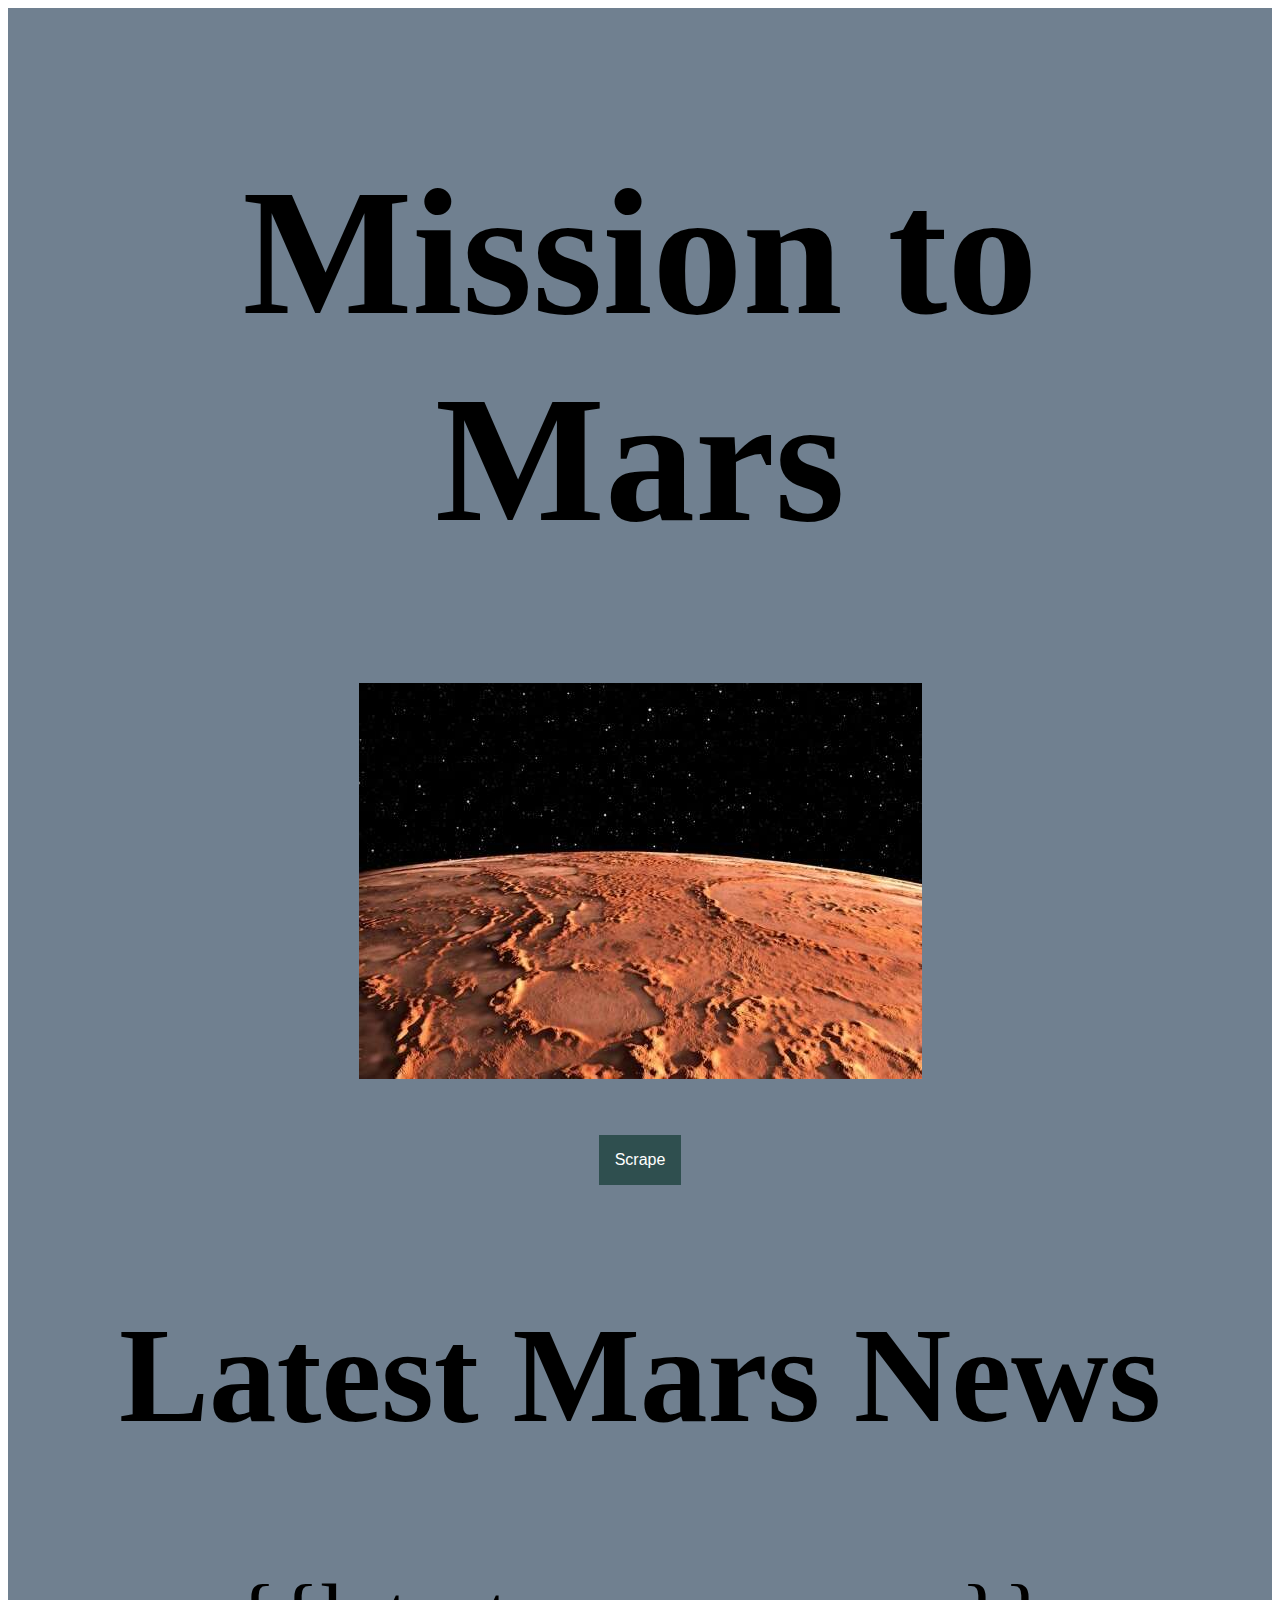
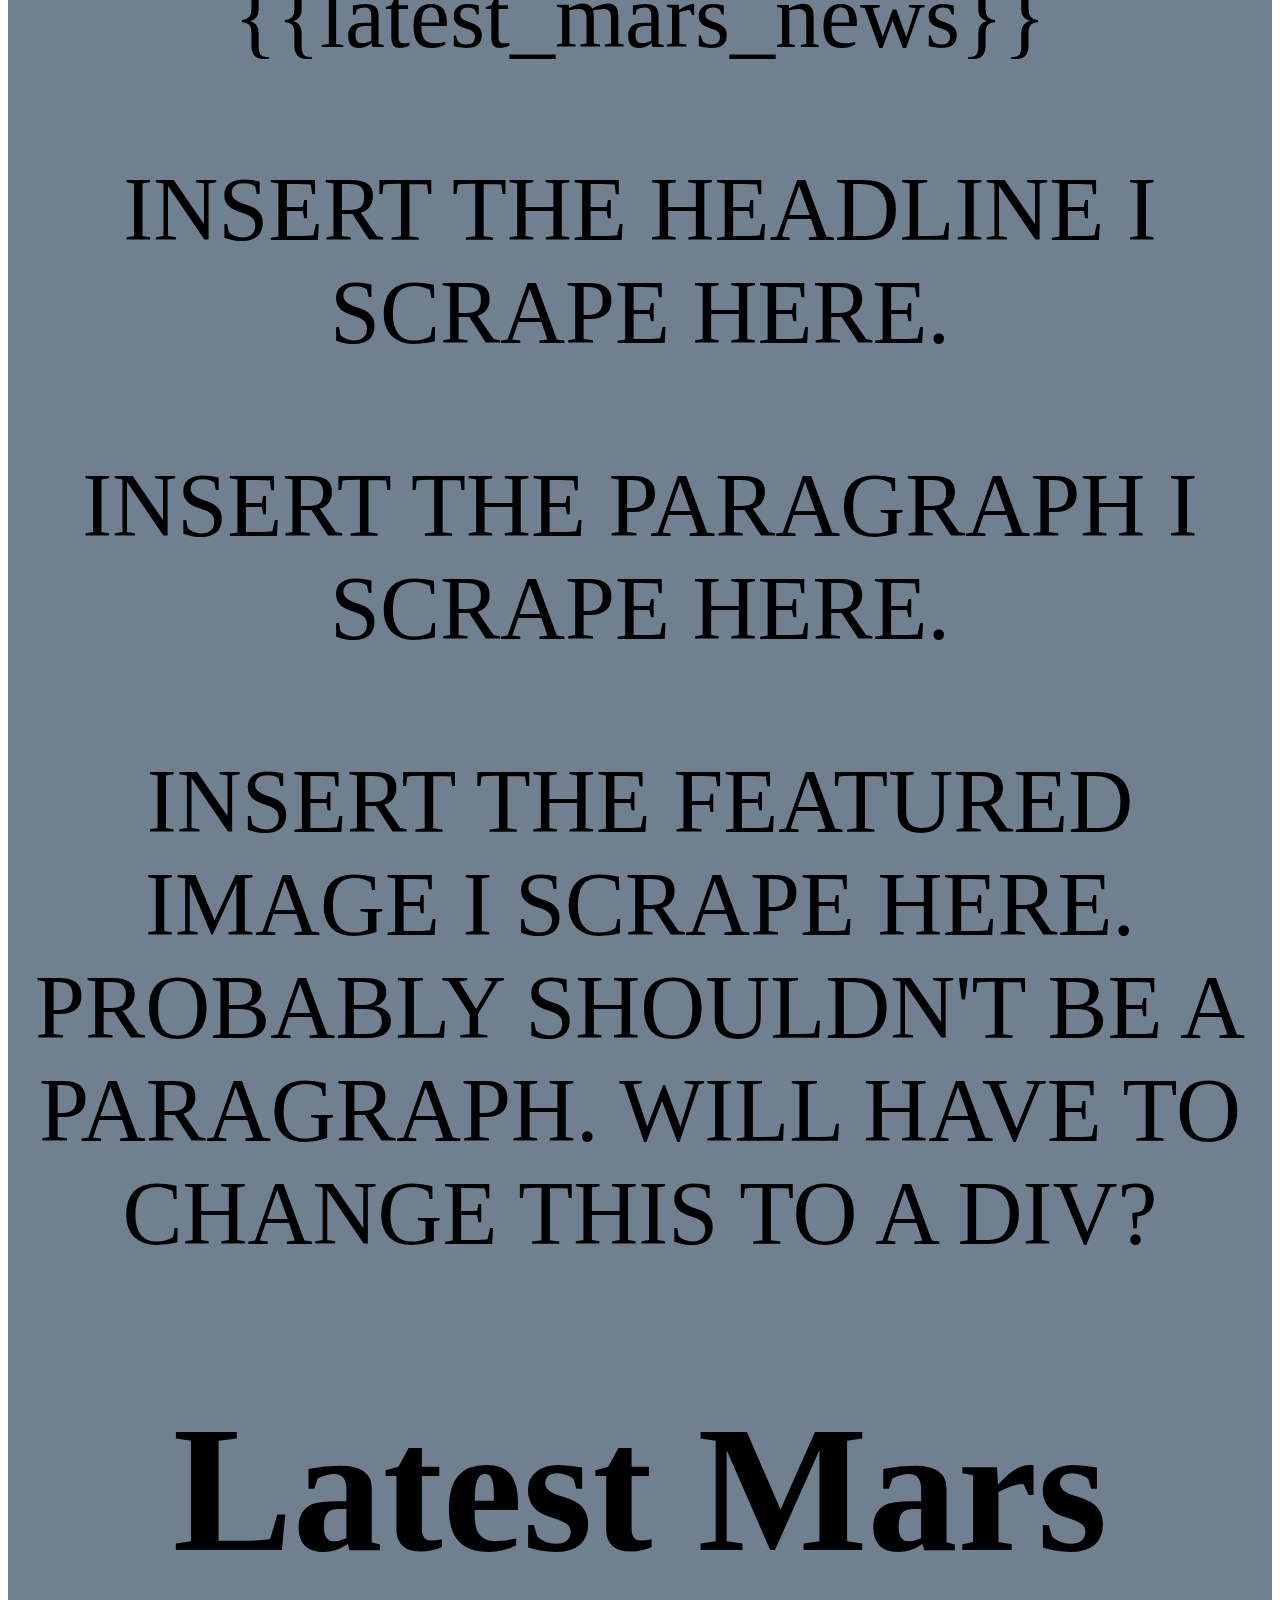
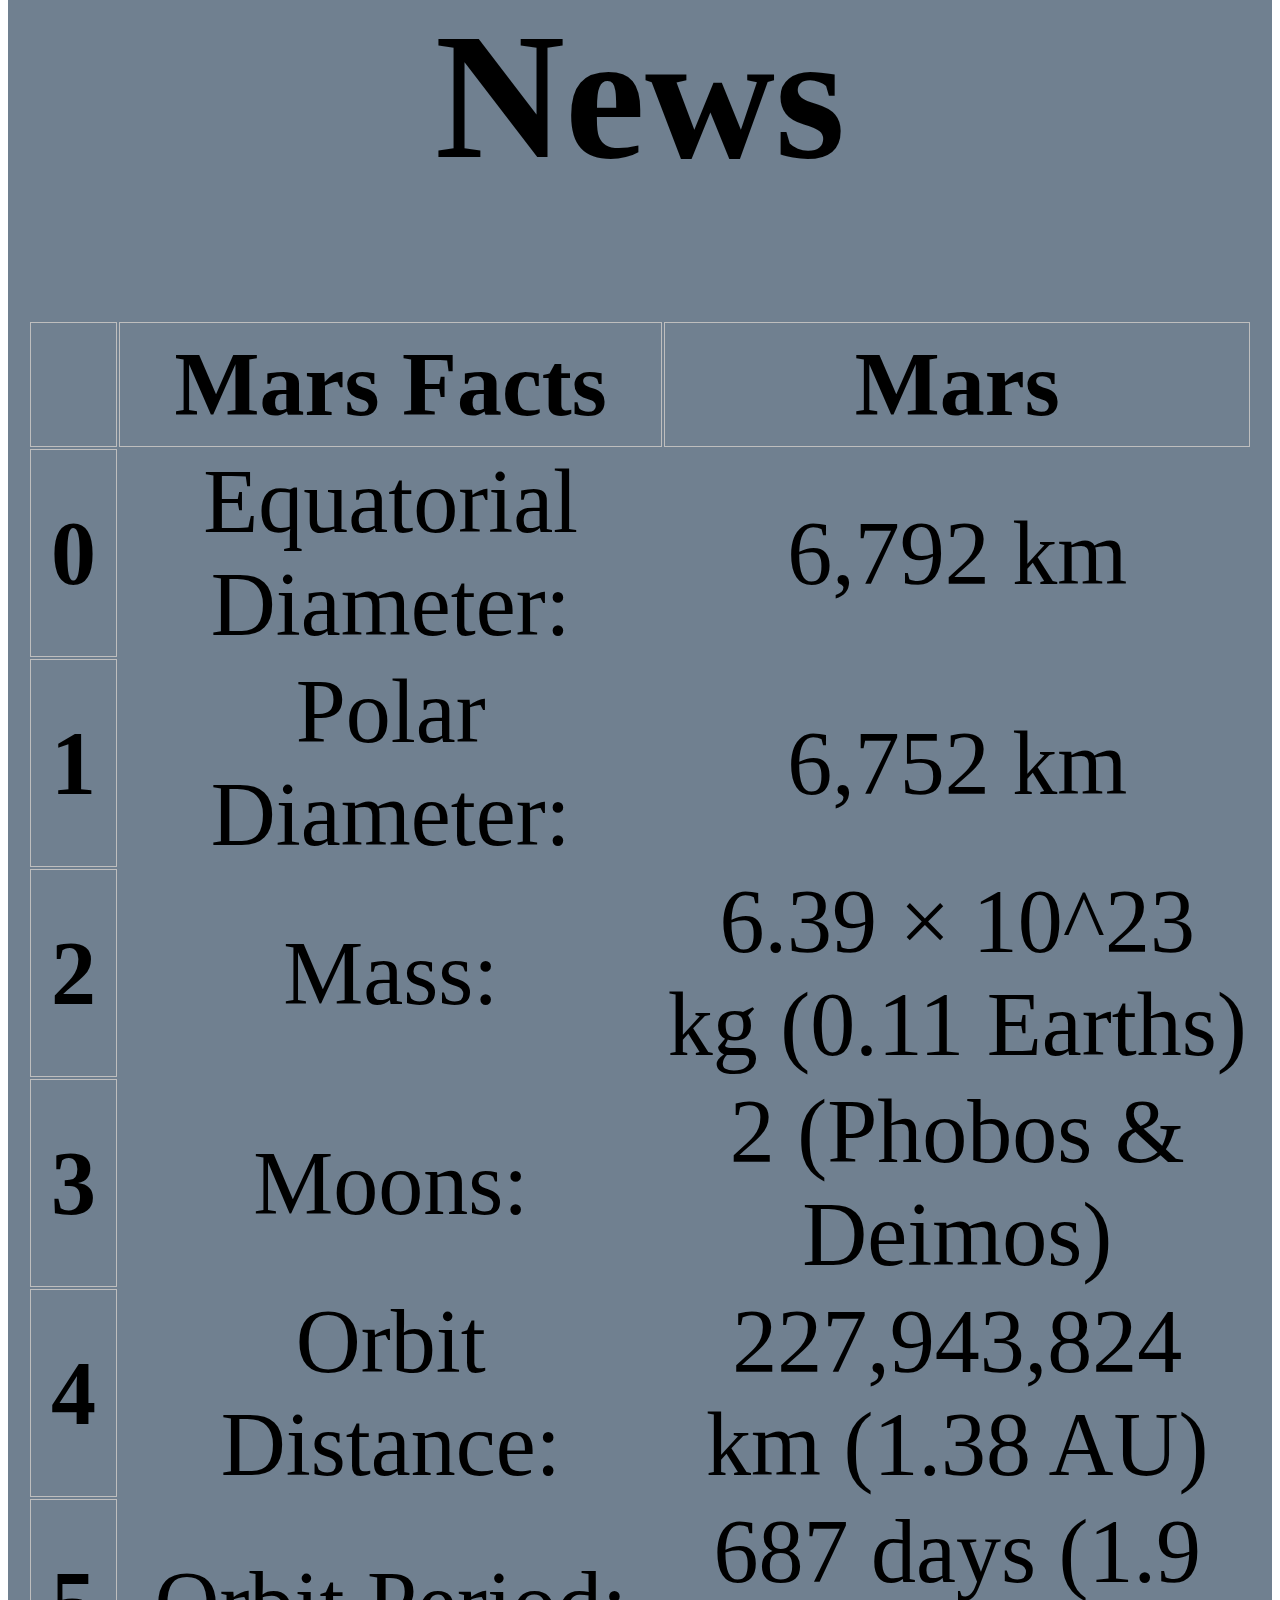
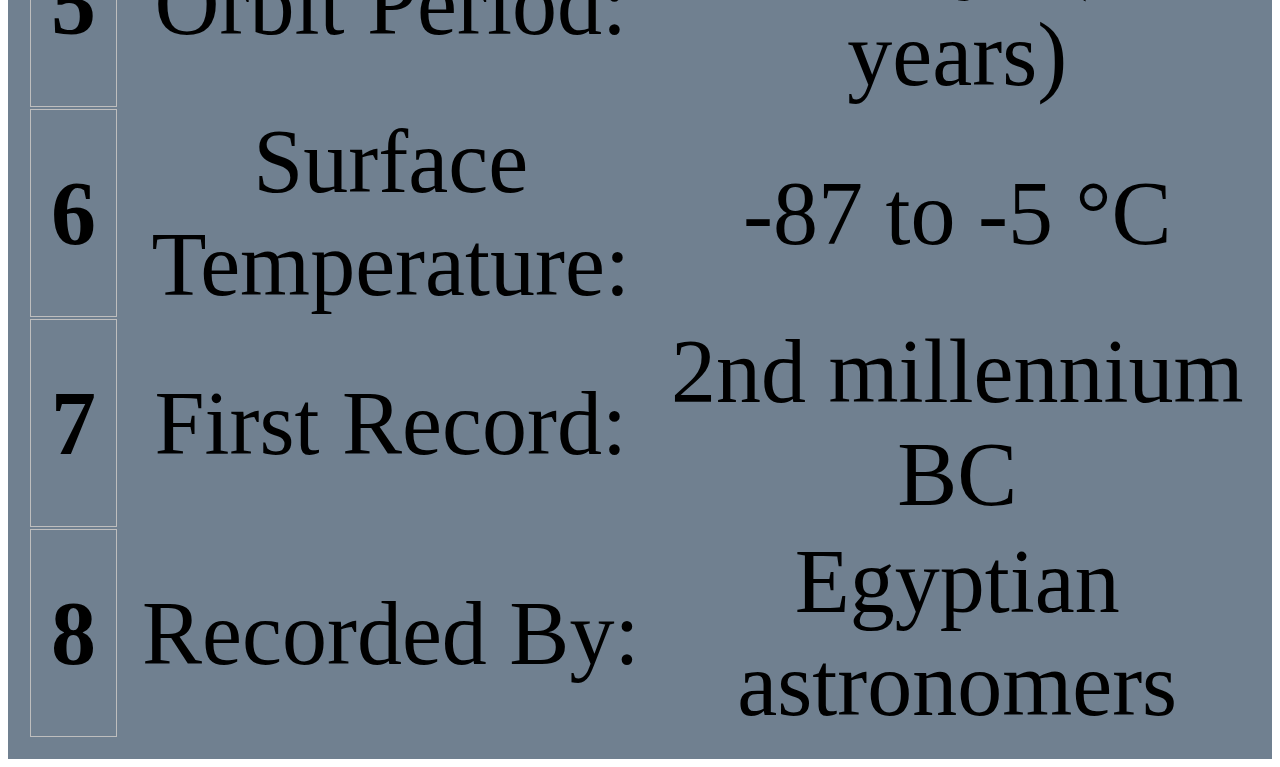
<file: MissiontoMars/index.html>
<!doctype html>

<html lang="en">
<head>
  <meta charset="utf-8">
  <title>Mission to Mars</title>
  <meta name="description" content="The HTML5 Herald">

  <link rel="stylesheet" href="index.css">
  
</head>

<body>

  <div class="header">
    <h1>Mission to Mars</h1>
      <div class="header-img">
        <img src="mars.jpeg" alt="mars">
      </div>
      <div class="dropdown">
        <button class="dropbtn">Scrape</button>
        <div class="dropdown-content">
          <a href="web-scraping-challenge/marsscrape.html">Data Scrape</a>
        </div>
  </div>
  
<div>      
  <h2>
    Latest Mars News
  </h2>

    <div class="row" id="mars">
      <div class="col-md-12">
        <p class="heading">{{latest_mars_news}} </p>
      </div>
    </div>
</div>
  <p>
    INSERT THE HEADLINE I SCRAPE HERE.
  </p>
  <P>
    INSERT THE PARAGRAPH I SCRAPE HERE.
  </P>
  <p>
    INSERT THE FEATURED IMAGE I SCRAPE HERE.
    PROBABLY SHOULDN'T BE A PARAGRAPH. WILL HAVE TO CHANGE THIS TO A DIV?
  </p>

  

  <div class="col-md-12">
    <h1>Latest Mars News</h1>  
  

  

<table class="dataframe">
  
  <thead>
    <tr style="text-align: center;">
      <th></th>
      <th>Mars Facts</th>
      <th>Mars</th>
    </tr>
  </thead>
  <tbody>
    <tr>
      <th>0</th>
      <td>Equatorial Diameter:</td>
      <td>6,792 km</td>
    </tr>
    <tr>
      <th>1</th>
      <td>Polar Diameter:</td>
      <td>6,752 km</td>
    </tr>
    <tr>
      <th>2</th>
      <td>Mass:</td>
      <td>6.39 × 10^23 kg (0.11 Earths)</td>
    </tr>
    <tr>
      <th>3</th>
      <td>Moons:</td>
      <td>2 (Phobos &amp; Deimos)</td>
    </tr>
    <tr>
      <th>4</th>
      <td>Orbit Distance:</td>
      <td>227,943,824 km (1.38 AU)</td>
    </tr>
    <tr>
      <th>5</th>
      <td>Orbit Period:</td>
      <td>687 days (1.9 years)</td>
    </tr>
    <tr>
      <th>6</th>
      <td>Surface Temperature:</td>
      <td>-87 to -5 °C</td>
    </tr>
    <tr>
      <th>7</th>
      <td>First Record:</td>
      <td>2nd millennium BC</td>
    </tr>
    <tr>
      <th>8</th>
      <td>Recorded By:</td>
      <td>Egyptian astronomers</td>
    </tr>
  </tbody>
</div>
</table>

</body>
</html>
</file>
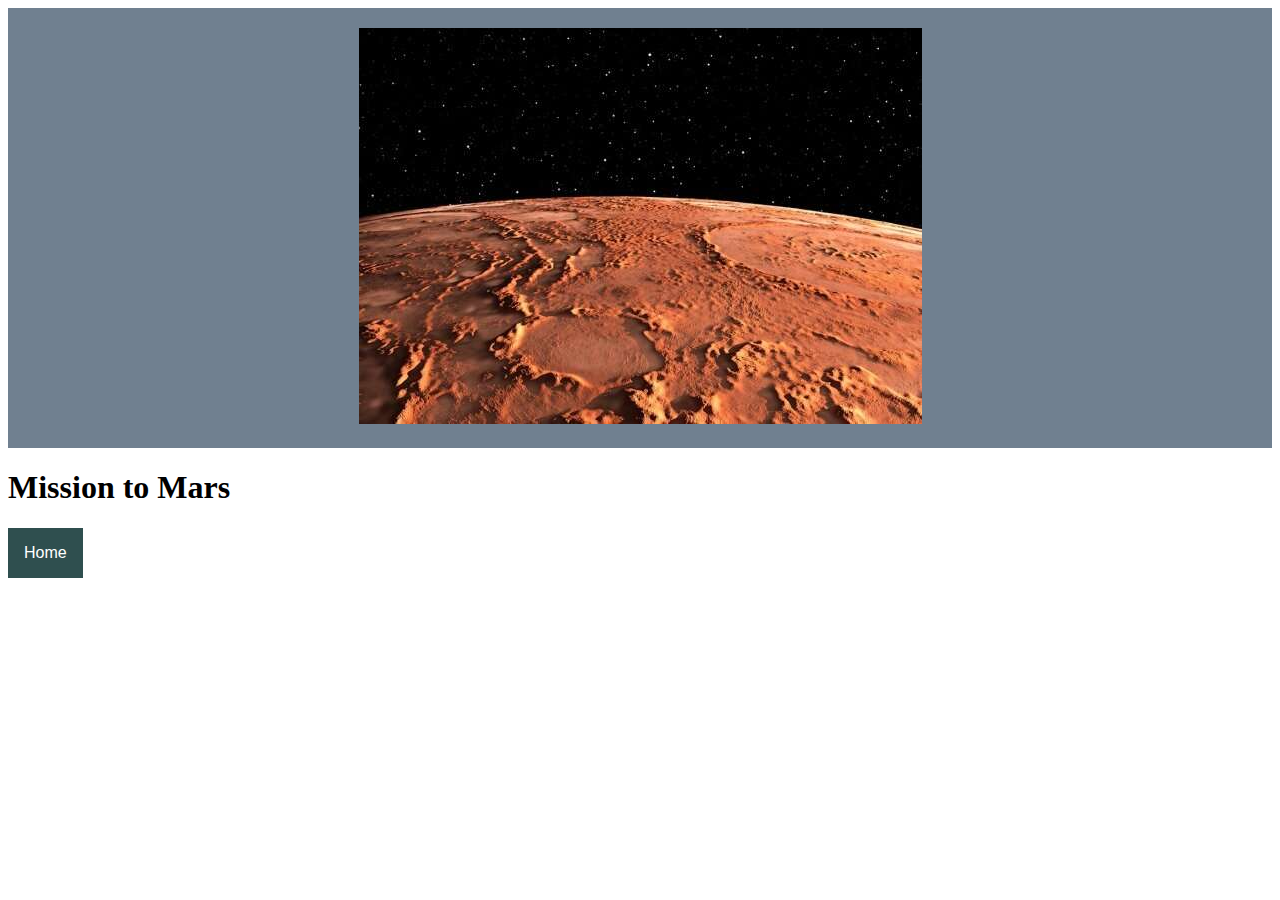
<file: marsscrape.html>
<!doctype html>

<html lang="en">
<head>
  <meta charset="utf-8">
  <title>Mission to Mars</title>
  <meta name="description" content="The HTML5 Herald">

  <link rel="stylesheet" type="text/css"href="index.css">

<div class="header">
    <div class="header-img">
      <img src="mars.jpeg" alt="mars">
    </div>
</div>
</div>
    <h1>
        Mission to Mars
    </h1>
    <div class="dropdown">
        <button class="dropbtn">Home</button>
    </div>
        <div class="dropdown-content">
      <a href="index.html">Home</a>
        </div>
  </div>
</div>
</head>

<body>
    <body>
        

</body>
</html>
</file>
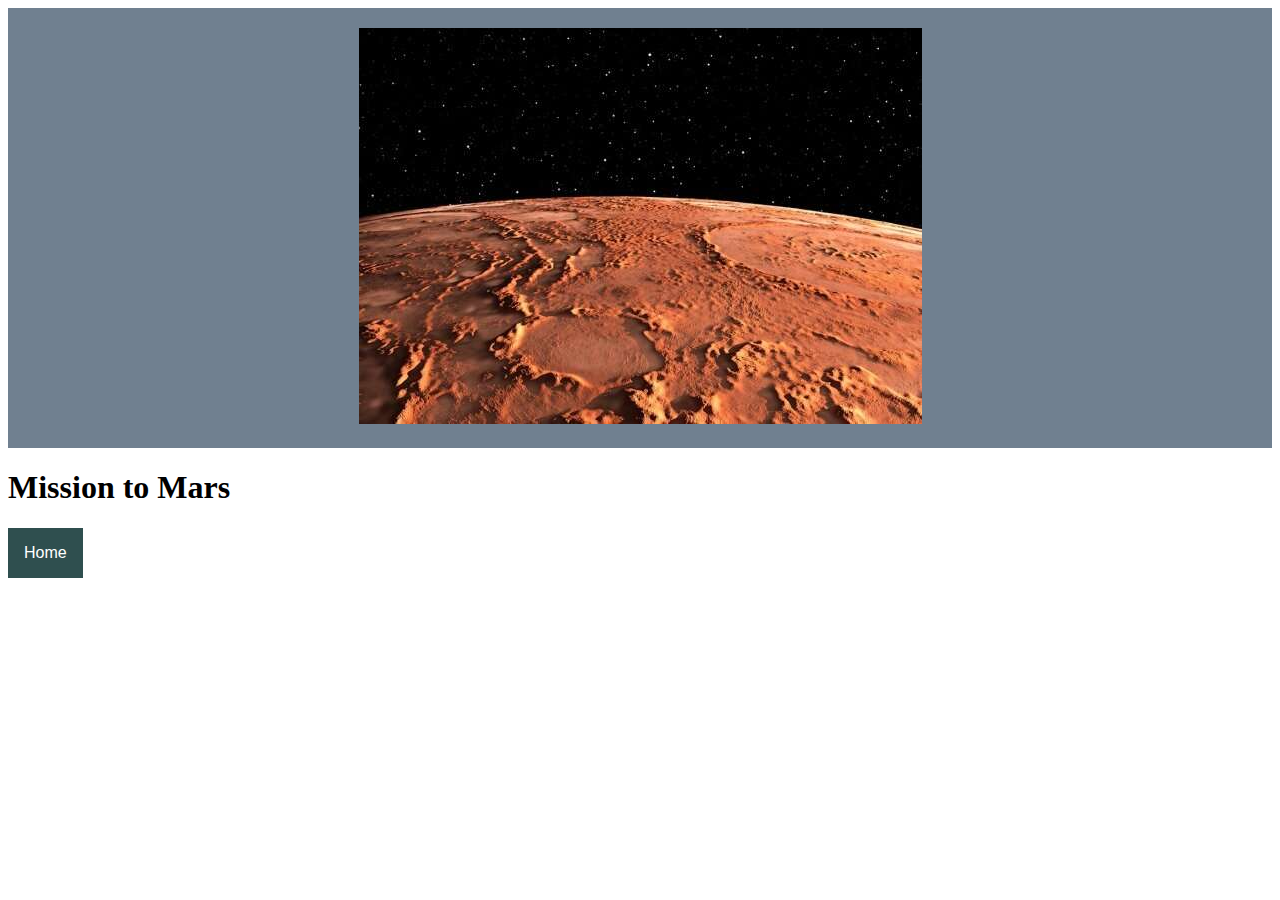
<file: MissiontoMars/marsscrape.html>
<!doctype html>

<html lang="en">
<head>
  <meta charset="utf-8">
  <title>Mission to Mars</title>
  <meta name="description" content="The HTML5 Herald">

  <link rel="stylesheet" type="text/css"href="index.css">

<div class="header">
    <div class="header-img">
      <img src="mars.jpeg" alt="mars">
    </div>
</div>
</div>
    <h1>
        Mission to Mars
    </h1>
    <div class="dropdown">
        <button class="dropbtn">Home</button>
    </div>
        <div class="dropdown-content">
      <a href="web-scraping-challenge/index.html">Home</a>
        </div>
  </div>
</div>
</head>

<body>
    <body>
        

</body>
</html>
</file>
<file: MissiontoMars/index.css>
/* Style the header */
.header {
    grid-area: header;
    background-color: slategrey;
    padding: 20px;
    text-align: center;
    font-size: 90px;
    color: black;
  }
  
  .header-img {
    width: 100%;
    height: 400px;
    background-size: cover;
  }

  .h1 {
    text-align: center;
    font-size: 70px;
    color: black;
  }


.dropbtn {
  background-color:darkslategray;
  color: white;
  padding: 16px;
  font-size: 16px;
  border: none;
}

.dropdown {
  position: relative;
  display: inline-block;
}

.dropdown-content {
  display: none;
  position: absolute;
  background-color: grey;
  min-width: 160px;
  box-shadow: 0px 8px 16px 0px rgba(0,0,0,0.2);
  z-index: 1;
}


.dropdown-content a {
  color: white;
  padding: 12px 16px;
  text-decoration: none;
  display: block;
}


.dropdown-content a:hover {background-color: grey;}


.dropdown:hover .dropdown-content {display: block;}


.dropdown:hover .dropbtn {background-color:darkslategrey;}


.table {
    border-collapse: collapse;
    border: 2px solid rgb(200,200,200);
    letter-spacing: 1px;
    font-size: 0.8rem;
  }
  
.td, th {
    border: 1px solid rgb(190,190,190);
    padding: 10px 20px;
  }
  
.table.menu {
    width: auto;
    margin-left: 0px;
    margin-right: auto;
  }

.th {
    background-color: rgb(235,235,235);
  }
  
.td {
    text-align: center;
  }
  
.tr:nth-child(even) td {
    background-color: rgb(250,250,250);
  }
  
.tr:nth-child(odd) td {
    background-color: rgb(245,245,245);
  }
</file>
<file: index.css>
/* Style the header */
.header {
    grid-area: header;
    background-color: slategrey;
    padding: 20px;
    text-align: center;
    font-size: 90px;
    color: black;
  }
  
  .header-img {
    width: 100%;
    height: 400px;
    background-size: cover;
  }

  .h1 {
    text-align: center;
    font-size: 70px;
    color: black;
  }


.dropbtn {
  background-color:darkslategray;
  color: white;
  padding: 16px;
  font-size: 16px;
  border: none;
}

.dropdown {
  position: relative;
  display: inline-block;
}

.dropdown-content {
  display: none;
  position: absolute;
  background-color: grey;
  min-width: 160px;
  box-shadow: 0px 8px 16px 0px rgba(0,0,0,0.2);
  z-index: 1;
}


.dropdown-content a {
  color: white;
  padding: 12px 16px;
  text-decoration: none;
  display: block;
}


.dropdown-content a:hover {background-color: grey;}


.dropdown:hover .dropdown-content {display: block;}


.dropdown:hover .dropbtn {background-color:darkslategrey;}


.table {
    border-collapse: collapse;
    border: 2px solid rgb(200,200,200);
    letter-spacing: 1px;
    font-size: 0.8rem;
  }
  
.td, th {
    border: 1px solid rgb(190,190,190);
    padding: 10px 20px;
  }
  
.table.menu {
    width: auto;
    margin-left: 0px;
    margin-right: auto;
  }

.th {
    background-color: rgb(235,235,235);
  }
  
.td {
    text-align: center;
  }
  
.tr:nth-child(even) td {
    background-color: rgb(250,250,250);
  }
  
.tr:nth-child(odd) td {
    background-color: rgb(245,245,245);
  }
</file>
